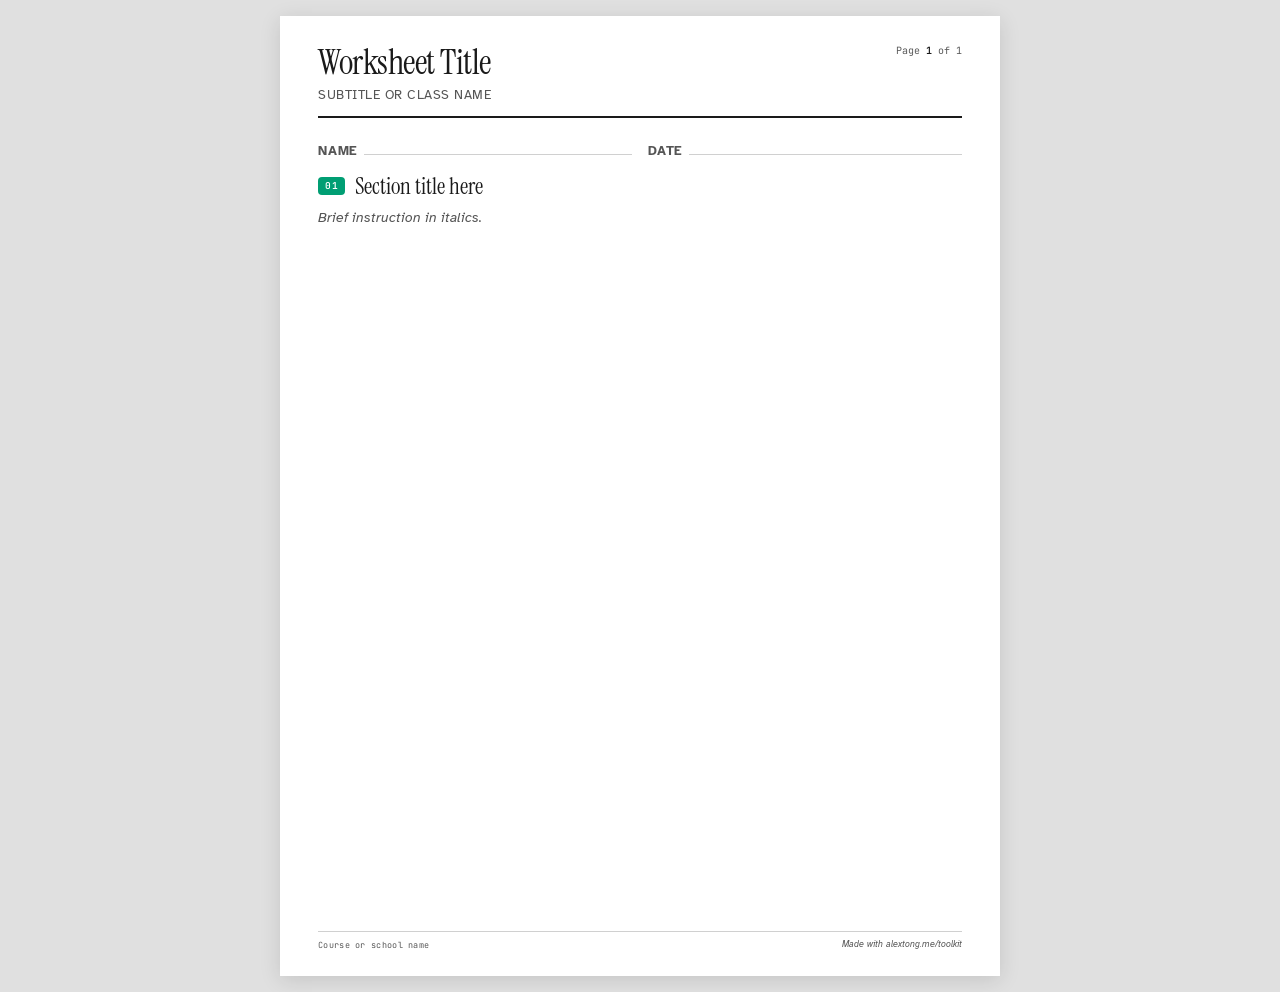
<file: plugins/education/skills/worksheet/references/base-template.html>
<!-- Generated with worksheet-maker by Alex Tong — https://alextong.me -->
<!DOCTYPE html>
<html lang="en">
<head>
  <meta charset="UTF-8">
  <meta name="viewport" content="width=device-width, initial-scale=1">
  <title>Worksheet Title</title>

  <!--
    FONT PAIRS — swap the link tag and --body-font/--heading-font for audience:

    K-5:           family=Fredoka:wght@400;500;600&family=Lexend:wght@400;500;600&family=JetBrains+Mono:wght@400;500;600&display=swap
    6-12:          family=DM+Serif+Text&family=Atkinson+Hyperlegible:wght@400;700&family=JetBrains+Mono:wght@400;500;600&display=swap
    Adult/pro:     family=Instrument+Serif&family=Atkinson+Hyperlegible:wght@400;700&family=JetBrains+Mono:wght@400;500;600&display=swap
    University/IC: family=Instrument+Serif&family=Inter:wght@400;500;600&family=JetBrains+Mono:wght@400;500;600&display=swap
  -->
  <link href="https://fonts.googleapis.com/css2?family=Atkinson+Hyperlegible:wght@400;700&family=Instrument+Serif&family=JetBrains+Mono:wght@400;500;600&display=swap" rel="stylesheet">

  <style>
    /* ═══════════════════════════════════════════════
       Worksheet — audience-tunable variables
       Change the :root vars for a different audience.
       ═══════════════════════════════════════════════ */
    :root {
      /* Ink — all values ≥ 4.5:1 contrast on white (WCAG AA body text).
         --ink-muted was #888 (3.5:1, FAIL) before 2026-04-12. */
      --ink: #1a1a1a;
      --ink-light: #555;
      --ink-muted: #595959;

      /* Rules / dividers */
      --rule: #d0d0d0;
      --rule-light: #e8e8e8;

      /* Accent — pick ONE from the Okabe-Ito CVD-safe palette.
         --accent is for borders, fills, decorative elements.
         --accent-text is darkened to pass WCAG AA 4.5:1 on white for text. */
      --accent: #009E73;            /* default: general green */
      --accent-text: #006B4F;       /* AA-safe text variant */
      --accent-light: #e8f5ee;
      /* math / science:  #0072B2  text #0072B2  (light #e6f2f9) */
      /* ela / lang arts: #E69F00  text #946500  (light #fdf3e0) */
      /* code / systems:  #D55E00  text #A34500  (light #fbe9df) */

      /* Callout backgrounds */
      --bg-callout: #f5f5f0;

      /* Typography */
      --body-font: 'Atkinson Hyperlegible', system-ui, -apple-system, sans-serif;
      --heading-font: 'Instrument Serif', Georgia, serif;
      --body-size: 11pt;
      --h1-size: 26pt;

      /* Spacing */
      --write-line-height: 26px;
      --part-gap: 14px;
    }

    /* ── PAGE FRAME ──
       Pure @page rule, no paper-css dependency.
       `.sheet` carries explicit width/height for the Safari case where
       `@page size` alone fails silently (MDN #28626), and `overflow: hidden`
       is what keeps page 1 content from bleeding into page 2 in browser
       preview. The printed PDF enforces its own page boundary, but the
       on-screen preview won't unless we clip here.

       Print strategy: 0.5in `@page` margin is a hard safe zone.
       IMPORTANT: Chrome and Safari override @page margin with the
       print-dialog selection. Users MUST select "Margins: Default"
       (not "None") for the layout to fill the page correctly. The
       0.5in choice matches Letter and A4 equally well and absorbs the
       header/footer strip some browsers add in default mode.
    */
    @page {
      size: 8.5in 11in;                    /* explicit dims, not `letter` keyword */
      margin: 0.5in;                       /* hard safe zone for all print presets */
    }

    html, body {
      margin: 0;
      padding: 0;
    }

    body {
      background: #e0e0e0;                 /* browser preview only */
      font-family: var(--body-font);
      font-size: var(--body-size);
      color: var(--ink);
      line-height: 1.45;
      text-align: left;                    /* never justify — print spacing */
      -webkit-font-smoothing: antialiased;
    }

    .sheet {
      width: 7.5in;                        /* 8.5in − 2×0.5in safe margin */
      height: 10in;                        /* 11in − 2×0.5in safe margin */
      background: white;
      margin: 16px auto;
      box-shadow: 0 4px 20px rgba(0,0,0,0.12);
      overflow: hidden;                    /* clip preview overflow to match PDF */
      page-break-after: always;
      break-after: page;
    }
    .sheet:last-child {
      page-break-after: auto;
      break-after: auto;
    }

    .page-inner {
      padding: 28px 38px 24px;             /* generous breathing room on top of the @page margin */
      height: 100%;
      box-sizing: border-box;
      display: flex;
      flex-direction: column;
    }

    /* Atomic blocks — never break across pages. Prevents widow code
       lines, half callouts, and single-row table fragments. */
    pre,
    .code-block,
    .callout,
    .predict-table,
    .draw-box,
    .match-grid,
    .cmd-box,
    .card,
    table {
      break-inside: avoid;
      page-break-inside: avoid;
    }

    .content {
      flex: 1;
      display: flex;
      flex-direction: column;
      min-height: 0;
      overflow: hidden;              /* hard clip — content must never bleed into footer */
    }

    /* ── HEADER ── */
    .page-header {
      display: flex;
      align-items: flex-start;
      justify-content: space-between;
      padding-bottom: 12px;
      border-bottom: 2.5px solid var(--ink);
      margin-bottom: 18px;
      flex-shrink: 0;
    }
    .page-header h1 {
      font-family: var(--heading-font);
      font-size: var(--h1-size);
      font-weight: 400;
      letter-spacing: -0.5px;
      margin: 0;
      line-height: 1.1;
    }
    .subtitle {
      font-size: 10pt;
      font-weight: 500;
      color: var(--ink-light);
      letter-spacing: 0.5px;
      text-transform: uppercase;
      margin-top: 3px;
    }
    .page-number {
      font-family: 'JetBrains Mono', monospace;
      font-size: 10px;
      color: var(--ink-muted);
      white-space: nowrap;
      padding-bottom: 2px;
    }
    .page-number span { font-weight: 600; color: var(--ink); }

    /* ── FOOTER ── */
    .page-footer {
      flex-shrink: 0;
      border-top: 1px solid var(--rule);
      padding-top: 6px;
      display: flex;
      justify-content: space-between;
      align-items: center;
      font-size: 8.5px;
      color: var(--ink-muted);
      margin-top: auto;
    }
    .page-footer .footer-left {
      font-family: 'JetBrains Mono', monospace;
      letter-spacing: 0.3px;
    }
    .page-footer .footer-right {
      font-style: italic;
    }

    /* ── SECTION PARTS ── */
    .part { margin-bottom: var(--part-gap); }
    .part:last-child { margin-bottom: 0; }

    .part-header {
      display: flex;
      align-items: center;
      gap: 10px;
      margin-bottom: 8px;
    }
    .part-number {
      font-family: 'JetBrains Mono', 'SF Mono', Menlo, monospace;
      font-size: 9.5px;
      font-weight: 600;
      color: white;
      background: var(--accent);
      border-radius: 4px;
      padding: 2px 7px;
      letter-spacing: 0.5px;
      flex-shrink: 0;
      /* Firefox Economy Mode drops sub-black fills on elements that
         depend on them for legibility. Pin this one to print-exact. */
      print-color-adjust: exact;
      -webkit-print-color-adjust: exact;
    }
    .part-title {
      font-family: var(--heading-font);
      font-size: 17pt;
      font-weight: 400;
      line-height: 1.2;
    }
    .part-instruction {
      font-size: 10.5pt;
      color: var(--ink-light);
      font-style: italic;
      margin-bottom: 8px;
      line-height: 1.45;
      max-width: 65ch;
    }

    /* ── NAME / DATE FIELDS ── */
    .fields-row { display: flex; gap: 16px; margin-bottom: 12px; flex-shrink: 0; }
    .field { flex: 1; display: flex; align-items: baseline; gap: 6px; }
    .field-label {
      font-size: 10pt;
      font-weight: 600;
      text-transform: uppercase;
      letter-spacing: 0.8px;
      color: var(--ink-light);
      white-space: nowrap;
    }
    .field-line { flex: 1; border-bottom: 1px solid var(--rule); min-height: 18px; }

    /* ── COMPONENTS ──
       Inline the blocks you need from references/components.css
       directly below this comment. Drop the ones you don't use.
    */

    /* ── PRINT ──
       Keep the explicit width/height from .sheet — do NOT switch to
       width: 100% / height: 100%. Safari silently collapses percentage
       dims inside a paginated context, and the @page margin already
       places .sheet inside the printable area for us.
    */
    @media print {
      body {
        background: white;
        print-color-adjust: exact;
        -webkit-print-color-adjust: exact;
      }
      .sheet {
        margin: 0;
        box-shadow: none;
      }
    }
  </style>
</head>
<body>

  <section class="sheet">
    <div class="page-inner">

      <header class="page-header">
        <div>
          <h1>Worksheet Title</h1>
          <div class="subtitle">Subtitle or class name</div>
        </div>
        <div class="page-number">Page <span>1</span> of 1</div>
      </header>

      <div class="fields-row">
        <div class="field">
          <span class="field-label">Name</span>
          <span class="field-line"></span>
        </div>
        <div class="field">
          <span class="field-label">Date</span>
          <span class="field-line"></span>
        </div>
      </div>

      <div class="content">

        <div class="part">
          <div class="part-header">
            <span class="part-number">01</span>
            <span class="part-title">Section title here</span>
          </div>
          <div class="part-instruction">Brief instruction in italics.</div>
          <!-- drop a component here -->
        </div>

      </div>

      <footer class="page-footer">
        <span class="footer-left">Course or school name</span>
        <span class="footer-right" style="font-size: 7pt;">Made with alextong.me/toolkit</span>
      </footer>

    </div>
  </section>

</body>
</html>
</file>
